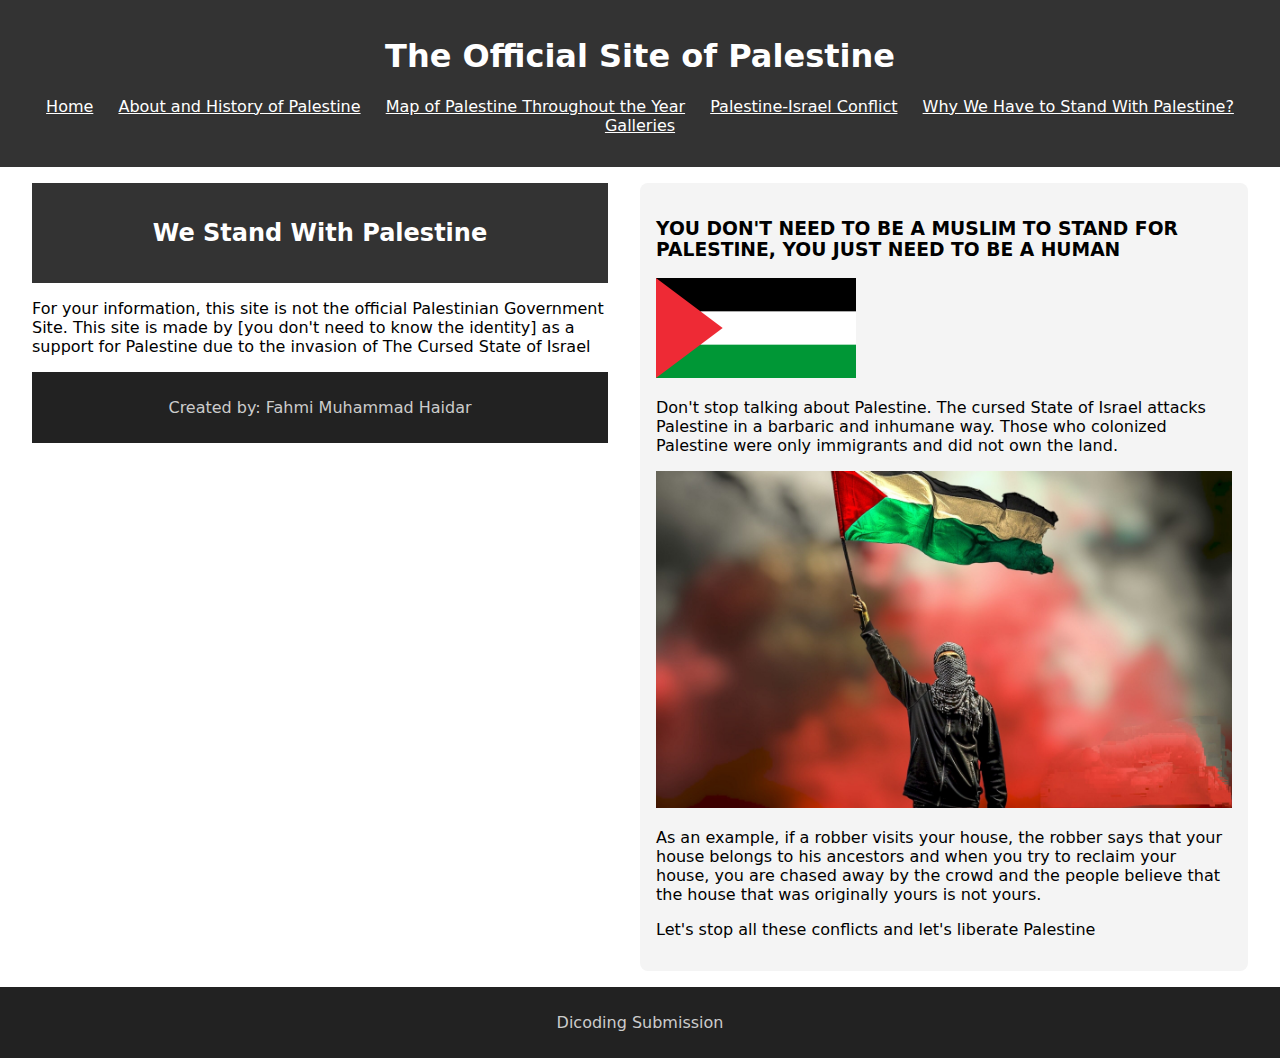
<file: WebDasar - Fahmi Muhammad Haidar - Palestine/index.html>
<!DOCTYPE html>
<html lang="en">
<head>
  <meta charset="UTF-8">
  <meta name="viewport" content="width=device-width, initial-scale=1.0">
  <title>State of Palestine</title>
  <link rel="stylesheet" href="files/styles.css">
</head>
<body>
  <!-- Header Section -->
  <header>
    <h1>The Official Site of Palestine</h1>
    <nav>
      <ul>
        <li><a href="index.html"><u>Home</u></a></li>
        <li><a href="about.html"><u>About and History of Palestine</u></a></li>
        <li><a href="map.html"><u>Map of Palestine Throughout the Year</u></a></li>
        <li><a href="conflict.html"><u>Palestine-Israel Conflict</u></a></li>
        <li><a href="stand.html"><u>Why We Have to Stand With Palestine?</u></a></li>
        <li><a href="galleries.html"><u>Galleries</u></a></li>
      </ul>
    </nav>
  </header>

  <!-- Main Content Section -->
  <main>
    <!-- Article Section -->
    <article>
      <header>
        <h2>We Stand With Palestine</h2>
      </header>
      <p>For your information, this site is not the official Palestinian Government Site. This site is made by [you don't need to know the identity] as a support for Palestine due to the invasion of The Cursed State of Israel</p>
      <footer>
        <p>Created by: Fahmi Muhammad Haidar</p>
      </footer>
    </article>

    <!-- Aside Section (with image and bio) -->
    <aside>
      <h3>YOU DON'T NEED TO BE A MUSLIM TO STAND FOR PALESTINE, YOU JUST NEED TO BE A HUMAN</h3>
      <img src="files/img/Flag_of_Palestine.svg.png" alt="Profile Picture" width="200" />
      <p>Don't stop talking about Palestine. The cursed State of Israel attacks Palestine in a barbaric and inhumane way. Those who colonized Palestine were only immigrants and did not own the land.</p>
      <img src="files/img/shutterstock_2379572031-scaled.jpg"/>
      <p>As an example, if a robber visits your house, the robber says that your house belongs to his ancestors and when you try to reclaim your house, you are chased away by the crowd and the people believe that the house that was originally yours is not yours.</p>
      <p>Let's stop all these conflicts and let's liberate Palestine</p>
    </aside>
  </main>

  <!-- Footer Section -->
  <footer>
    <p>Dicoding Submission</p>
  </footer>
</body>
</html>
</file>
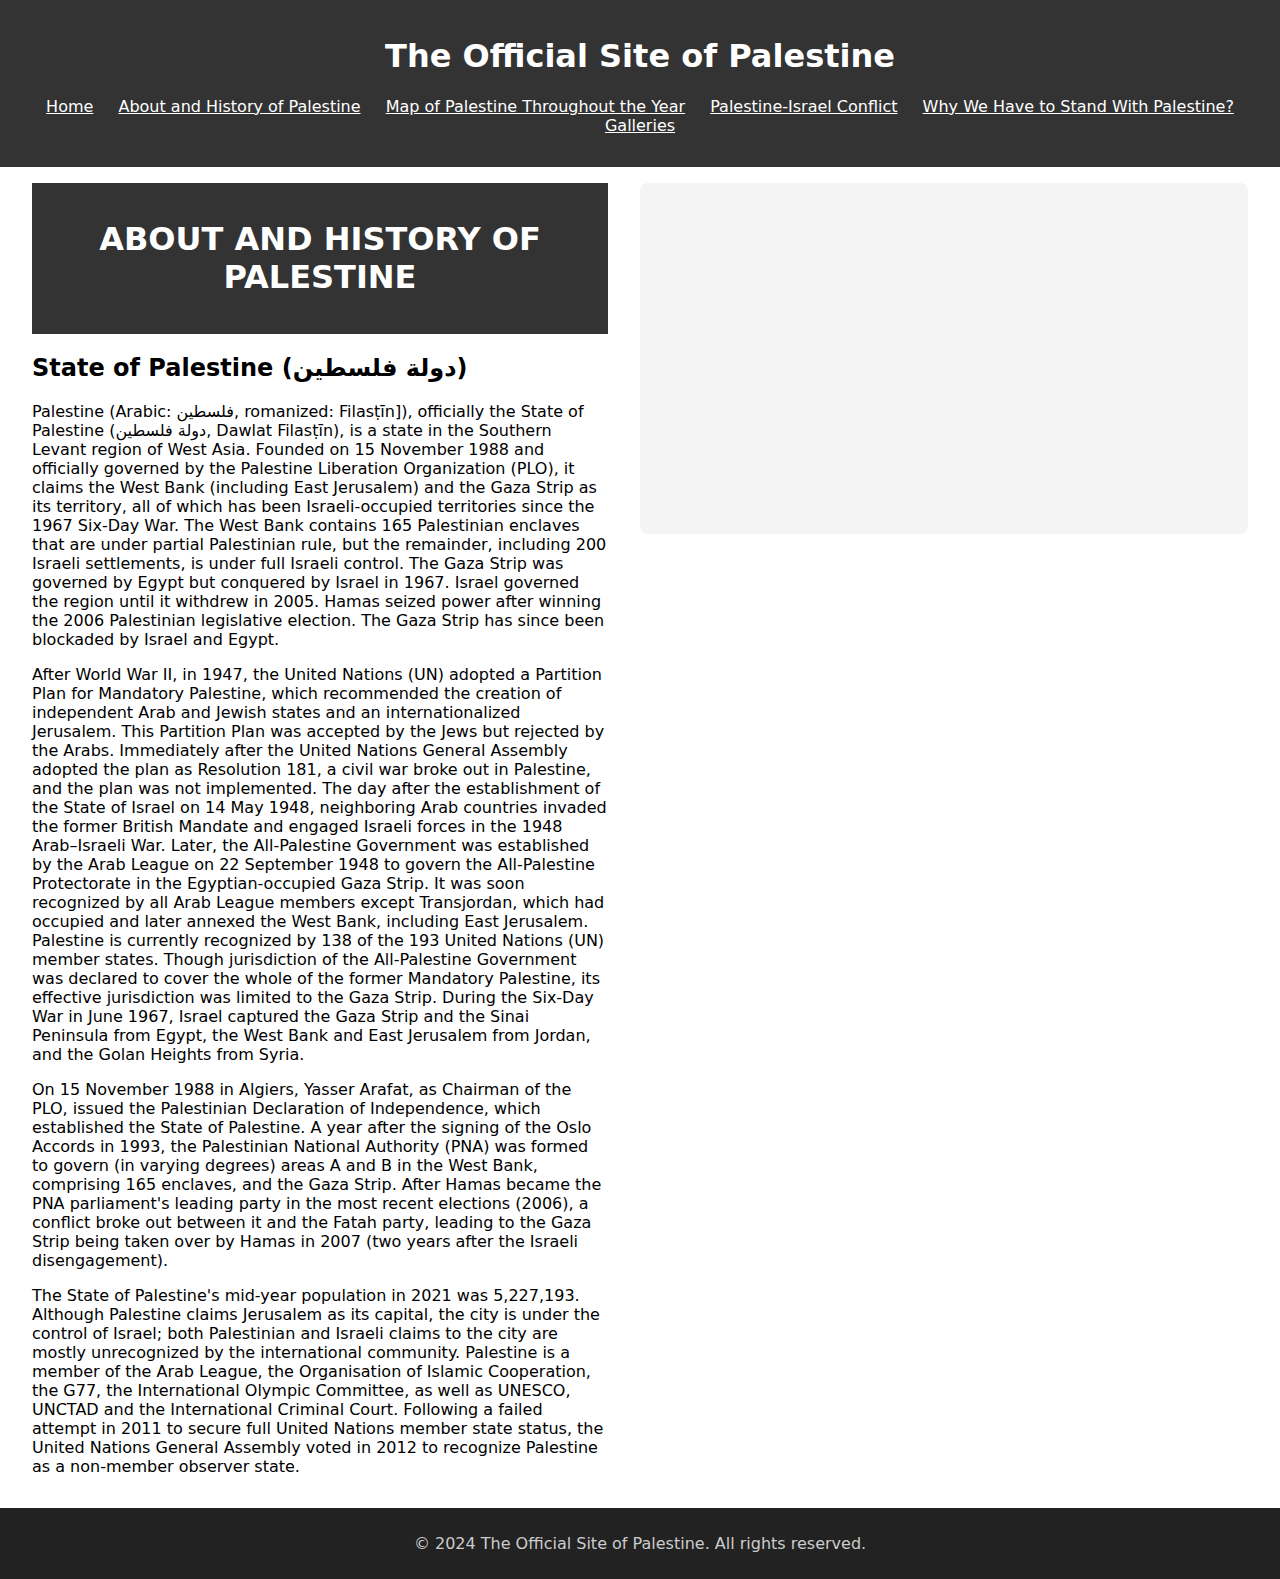
<file: WebDasar - Fahmi Muhammad Haidar - Palestine/about.html>
<!DOCTYPE html>
<html lang="en">
<head>
  <meta charset="UTF-8">
  <meta name="viewport" content="width=device-width, initial-scale=1.0">
  <title>Palestine - About</title>
  <link rel="stylesheet" href="files/styles.css">
</head>
<body>
  <!-- Header Section -->
  <header>
    <h1>The Official Site of Palestine</h1>
    <nav>
      <ul>
        <li><a href="index.html"><u>Home</u></a></li>
        <li><a href="about.html"><u>About and History of Palestine</u></a></li>
        <li><a href="map.html"><u>Map of Palestine Throughout the Year</u></a></li>
        <li><a href="conflict.html"><u>Palestine-Israel Conflict</u></a></li>
        <li><a href="stand.html"><u>Why We Have to Stand With Palestine?</u></a></li>
        <li><a href="galleries.html"><u>Galleries</u></a></li>
      </ul>
    </nav>
  </header>

  <!-- Main Content Section -->
  <main>
    <!-- Article Section -->
    <article>
      <header>
        <h1>ABOUT AND HISTORY OF PALESTINE</h1>
      </header>
      <h2>State of Palestine (دولة فلسطين)</h2>
      <p>Palestine (Arabic: فلسطين, romanized: Filasṭīn]), officially the State of Palestine (دولة فلسطين, Dawlat Filasṭīn), is a state in the Southern Levant region of West Asia. Founded on 15 November 1988 and officially governed by the Palestine Liberation Organization (PLO), it claims the West Bank (including East Jerusalem) and the Gaza Strip as its territory, all of which has been Israeli-occupied territories since the 1967 Six-Day War. The West Bank contains 165 Palestinian enclaves that are under partial Palestinian rule, but the remainder, including 200 Israeli settlements, is under full Israeli control. The Gaza Strip was governed by Egypt but conquered by Israel in 1967. Israel governed the region until it withdrew in 2005. Hamas seized power after winning the 2006 Palestinian legislative election. The Gaza Strip has since been blockaded by Israel and Egypt.</p>
      <p>After World War II, in 1947, the United Nations (UN) adopted a Partition Plan for Mandatory Palestine, which recommended the creation of independent Arab and Jewish states and an internationalized Jerusalem. This Partition Plan was accepted by the Jews but rejected by the Arabs. Immediately after the United Nations General Assembly adopted the plan as Resolution 181, a civil war broke out in Palestine, and the plan was not implemented. The day after the establishment of the State of Israel on 14 May 1948, neighboring Arab countries invaded the former British Mandate and engaged Israeli forces in the 1948 Arab–Israeli War. Later, the All-Palestine Government was established by the Arab League on 22 September 1948 to govern the All-Palestine Protectorate in the Egyptian-occupied Gaza Strip. It was soon recognized by all Arab League members except Transjordan, which had occupied and later annexed the West Bank, including East Jerusalem. Palestine is currently recognized by 138 of the 193 United Nations (UN) member states. Though jurisdiction of the All-Palestine Government was declared to cover the whole of the former Mandatory Palestine, its effective jurisdiction was limited to the Gaza Strip. During the Six-Day War in June 1967, Israel captured the Gaza Strip and the Sinai Peninsula from Egypt, the West Bank and East Jerusalem from Jordan, and the Golan Heights from Syria.</p>
      <p>On 15 November 1988 in Algiers, Yasser Arafat, as Chairman of the PLO, issued the Palestinian Declaration of Independence, which established the State of Palestine. A year after the signing of the Oslo Accords in 1993, the Palestinian National Authority (PNA) was formed to govern (in varying degrees) areas A and B in the West Bank, comprising 165 enclaves, and the Gaza Strip. After Hamas became the PNA parliament's leading party in the most recent elections (2006), a conflict broke out between it and the Fatah party, leading to the Gaza Strip being taken over by Hamas in 2007 (two years after the Israeli disengagement).</p>
      <p>The State of Palestine's mid-year population in 2021 was 5,227,193. Although Palestine claims Jerusalem as its capital, the city is under the control of Israel; both Palestinian and Israeli claims to the city are mostly unrecognized by the international community. Palestine is a member of the Arab League, the Organisation of Islamic Cooperation, the G77, the International Olympic Committee, as well as UNESCO, UNCTAD and the International Criminal Court. Following a failed attempt in 2011 to secure full United Nations member state status, the United Nations General Assembly voted in 2012 to recognize Palestine as a non-member observer state.</p>
      
    </article>
    <!-- Aside Section -->
    <aside>
      <iframe width="560" height="315" src="https://youtu.be/tWb_D-_r2WE?si=VzCyvlWkYKyxPHEJ" 
        title="YouTube video player" frameborder="0" allow="accelerometer; autoplay; 
        clipboard-write; encrypted-media; gyroscope; picture-in-picture" allowfullscreen>
    </iframe>
    </aside>
  </main>

  <!-- Footer Section -->
  <footer>
    <p>&copy; 2024 The Official Site of Palestine. All rights reserved.</p>
  </footer>
</body>
</html>
</file>
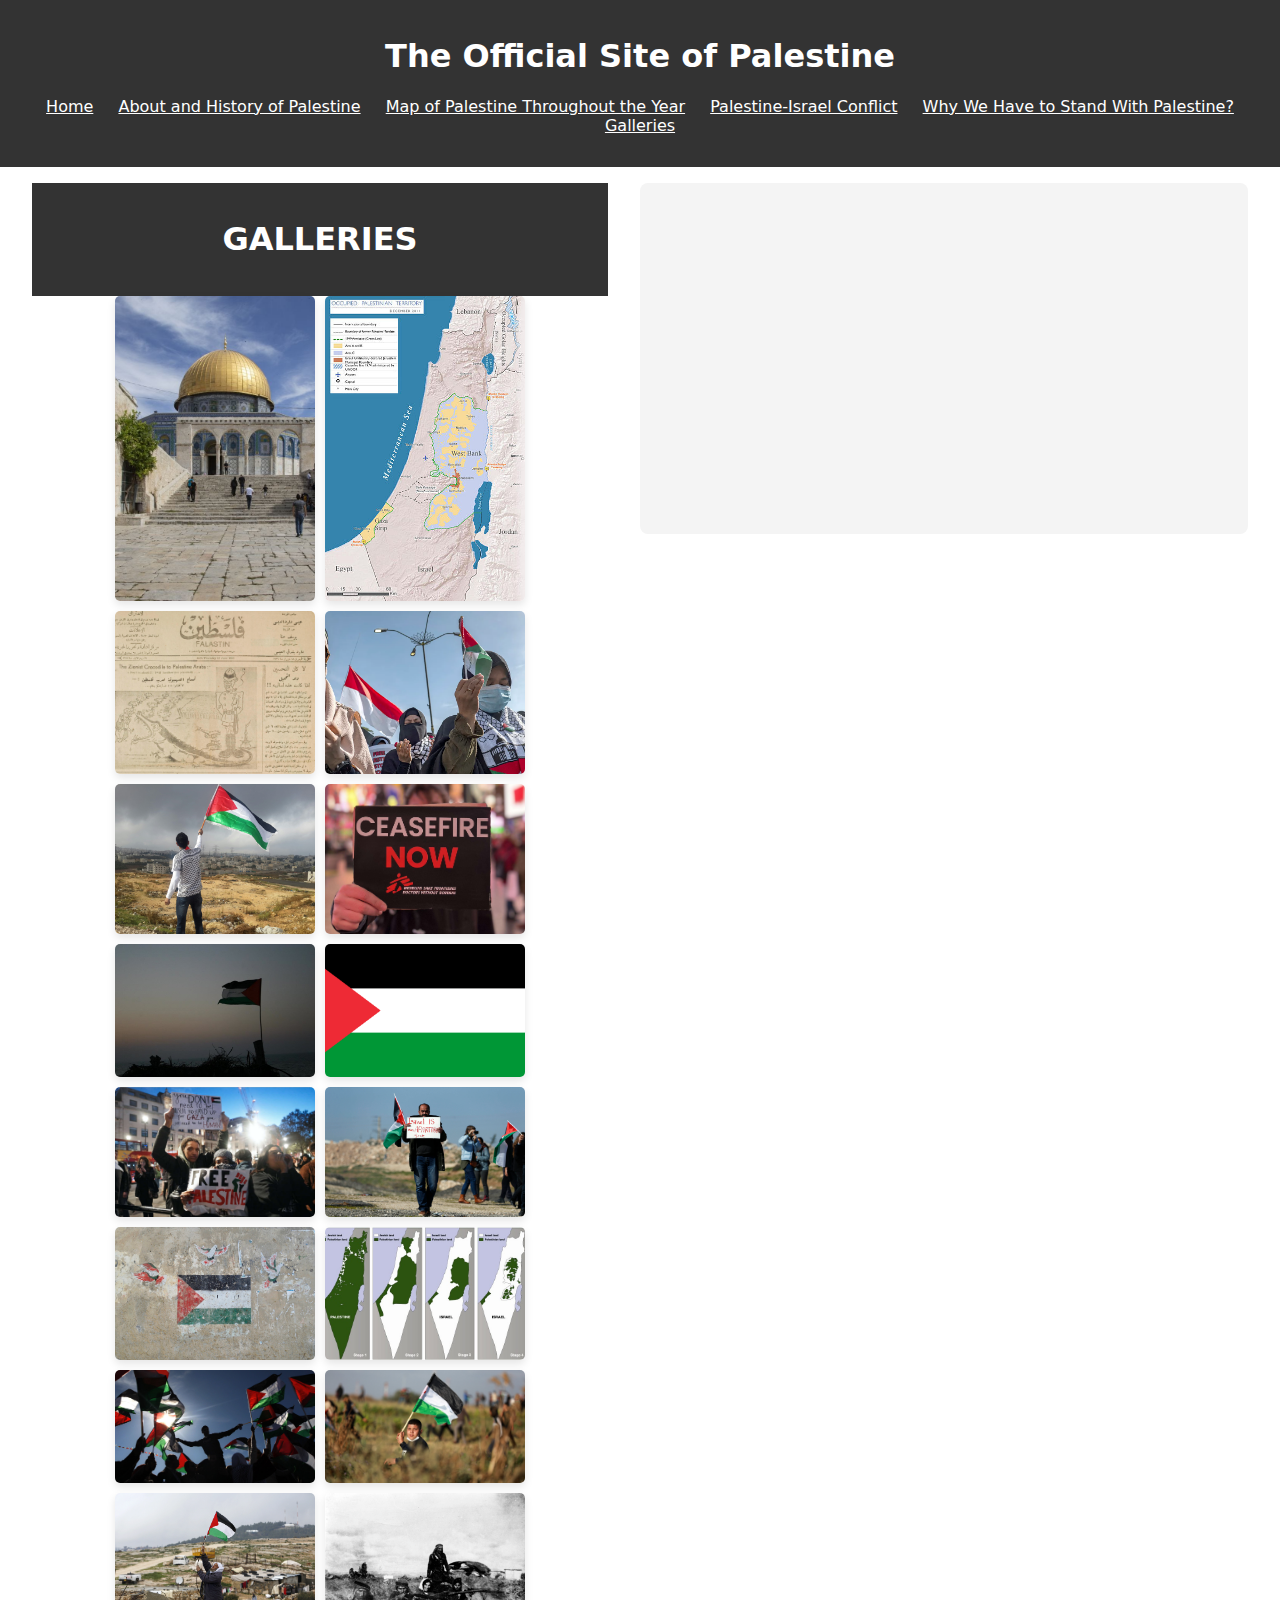
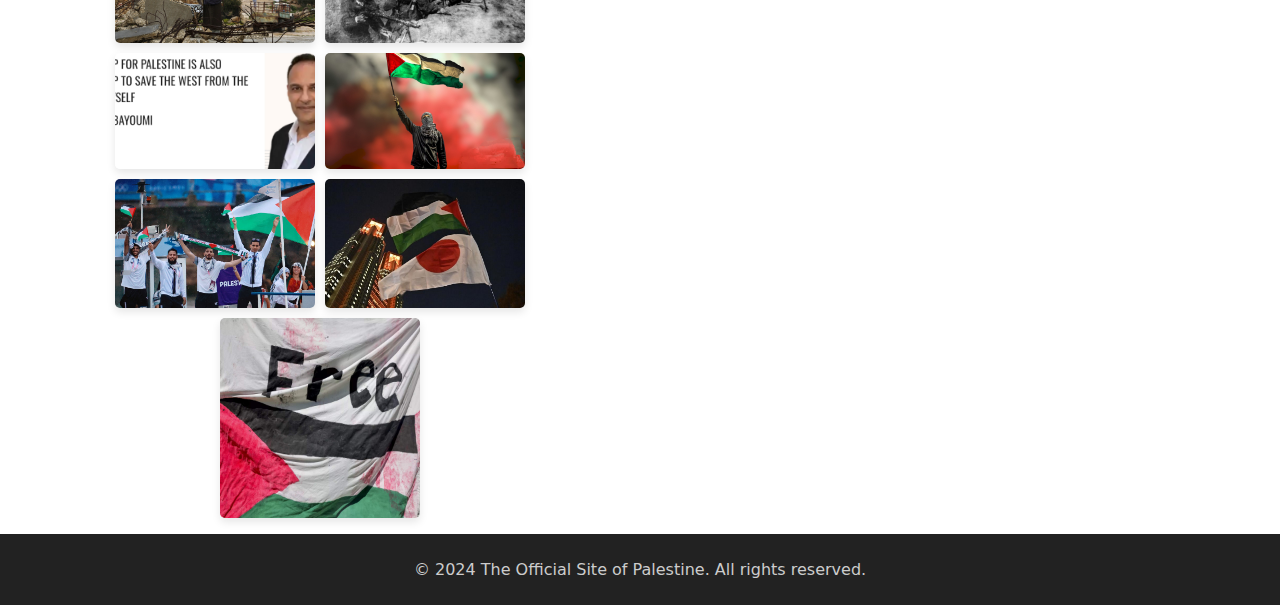
<file: WebDasar - Fahmi Muhammad Haidar - Palestine/galleries.html>
<!DOCTYPE html>
<html lang="en">
<head>
  <meta charset="UTF-8">
  <meta name="viewport" content="width=device-width, initial-scale=1.0">
  <title>Palestine - Galleries</title>
  <link rel="stylesheet" href="files/styles.css">
</head>
<body>
  <!-- Header Section -->
  <header>
    <h1>The Official Site of Palestine</h1>
    <nav>
      <ul>
        <li><a href="index.html"><u>Home</u></a></li>
        <li><a href="about.html"><u>About and History of Palestine</u></a></li>
        <li><a href="map.html"><u>Map of Palestine Throughout the Year</u></a></li>
        <li><a href="conflict.html"><u>Palestine-Israel Conflict</u></a></li>
        <li><a href="stand.html"><u>Why We Have to Stand With Palestine?</u></a></li>
        <li><a href="galleries.html"><u>Galleries</u></a></li>
      </ul>
    </nav>
  </header>

  <!-- Main Content Section -->
  <main>
    <!-- Article Section -->
    <article>
      <header>
        <h1>GALLERIES</h1>
      </header>
      <div class="gallery">
        <img src="files/img/20191018_2_38819540_48599720.jpg" alt="Gallery Image 1"/>
        <img src="files/img/375px-Occupied_Palestinian_Territories.jpg" alt="Gallery Image 2"/>
        <img src="files/img/A_1936_caricature_published_in_the_Falastin_newspaper_on_Zionism_and_Palestine.png" alt="Gallery Image 3"/>
        <img src="files/img/AFP__20240114__1929012714__v2__HighRes__1248px.webp" alt="Gallery Image 4"/>
        <img src="files/img/ahmed-abu-hameeda-D9lCSvUcErk-unsplash-1-scaled.jpg" alt="Gallery Image 5"/>
        <img src="files/img/CeasefireNow_TimesSq.jpeg" alt="Gallery Image 6"/>
        <img src="files/img/flag_cropped.jpg" alt="Gallery Image 7"/>
        <img src="files/img/Flag_of_Palestine.svg.png" alt="Gallery Image 8"/>
        <img src="files/img/FreePalestine-1200.jpg" alt="Gallery Image 9"/>
        <img src="files/img/gettyimages-1086954640_1.jpg" alt="Gallery Image 10"/>
        <img src="files/img/image-asset.jpeg" alt="Gallery Image 11"/>
        <img src="files/img/media.jpg" alt="Gallery Image 12"/>
        <img src="files/img/palestine-ap_327669110451.jpg" alt="Gallery Image 13"/>
        <img src="files/img/Palestine-Gaza protest-may-2023-reuters.jpg" alt="Gallery Image 14"/>
        <img src="files/img/palestinian_flag003.webp" alt="Gallery Image 15"/>
        <img src="files/img/Resistance_of_Palestinian_men_and_women.png" alt="Gallery Image 16"/>
        <img src="files/img/screenshot-1726881178245.png" alt="Gallery Image 17"/>
        <img src="files/img/shutterstock_2379572031-scaled.jpg" alt="Gallery Image 18"/>
        <img src="files/img/team-palestine-olympics-boat-rt-jt-240727_1722087079980_hpEmbed_14x9.avif" alt="Gallery Image 19"/>
        <img src="files/img/thumbs_b_c_3f07c716934a96c5a2dae76ba1113047.jpg" alt="Gallery Image 20"/>
        <img src="files/img/what-a-free-palestine-means-in-practice.jpg" alt="Gallery Image 21"/>
      </div>
    </article>

    <!-- Aside Section -->
    <aside>
      <iframe width="560" height="315" src="https://youtu.be/QUCeQt8zg5o?si=SwjKggedFd_YR8SZ" 
        title="YouTube video player" frameborder="0" allow="accelerometer; autoplay; 
        clipboard-write; encrypted-media; gyroscope; picture-in-picture" allowfullscreen>
    </iframe>
    </aside>
  </main>

  <!-- Footer Section -->
  <footer>
    <p>&copy; 2024 The Official Site of Palestine. All rights reserved.</p>
  </footer>
</body>
</html>
</file>
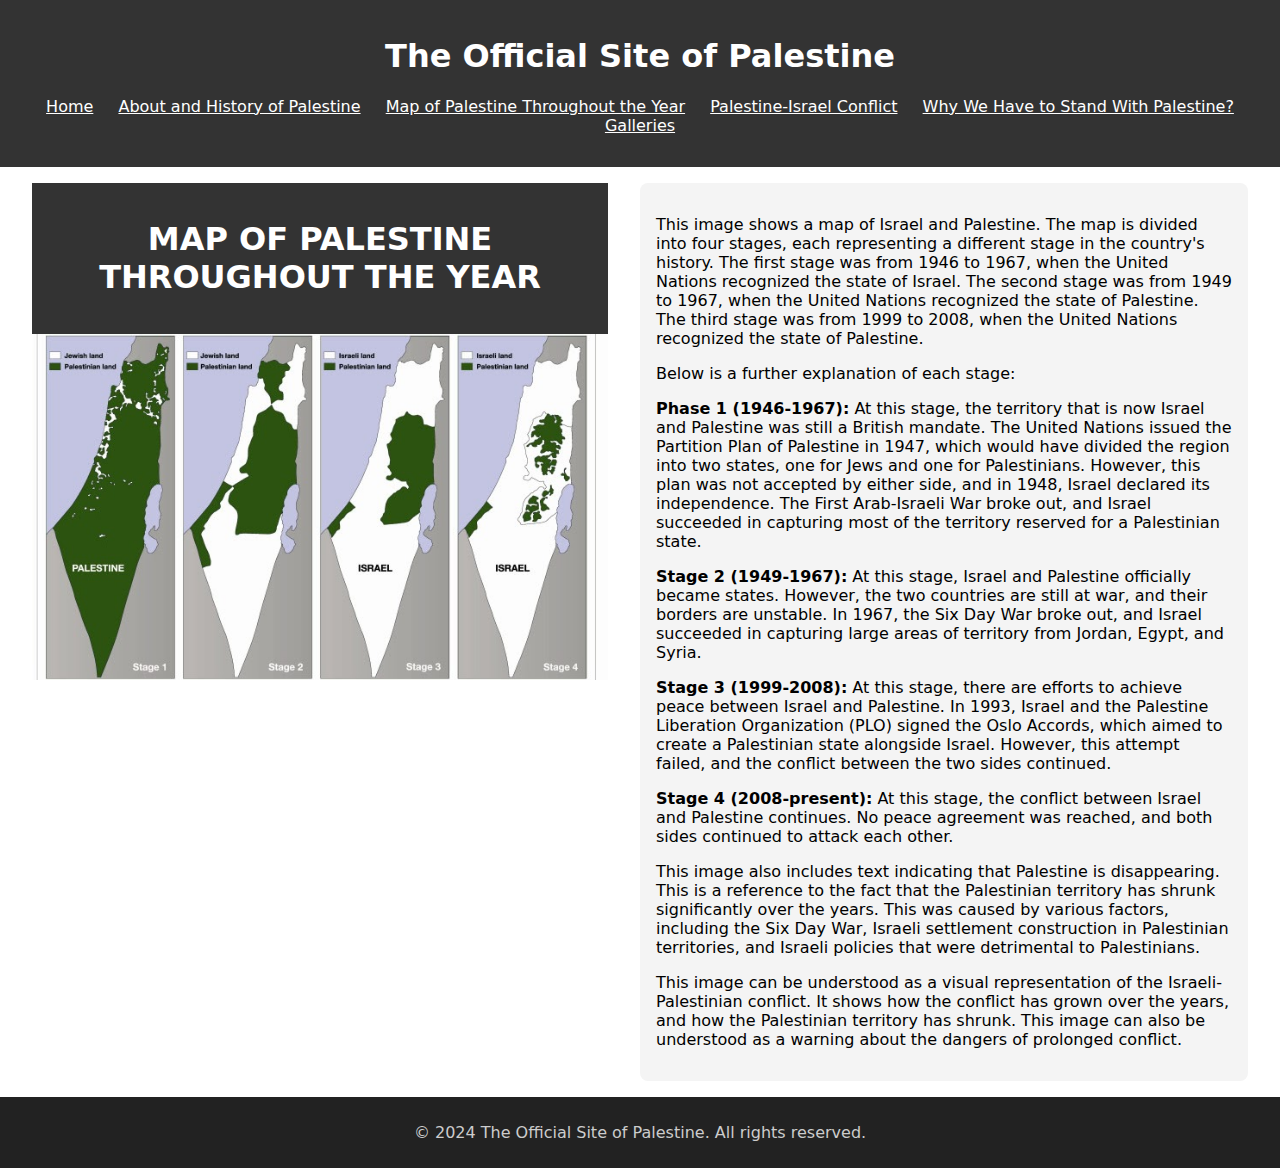
<file: WebDasar - Fahmi Muhammad Haidar - Palestine/map.html>
<!DOCTYPE html>
<html lang="en">
<head>
  <meta charset="UTF-8">
  <meta name="viewport" content="width=device-width, initial-scale=1.0">
  <title>Palestine - Map</title>
  <link rel="stylesheet" href="files/styles.css">
</head>
<body>
  <!-- Header Section -->
  <header>
    <h1>The Official Site of Palestine</h1>
    <nav>
      <ul>
        <li><a href="index.html"><u>Home</u></a></li>
        <li><a href="about.html"><u>About and History of Palestine</u></a></li>
        <li><a href="map.html"><u>Map of Palestine Throughout the Year</u></a></li>
        <li><a href="conflict.html"><u>Palestine-Israel Conflict</u></a></li>
        <li><a href="stand.html"><u>Why We Have to Stand With Palestine?</u></a></li>
        <li><a href="galleries.html"><u>Galleries</u></a></li>
      </ul>
    </nav>
  </header>

  <!-- Main Content Section -->
  <main>
    <!-- Article Section -->
    <article>
      <header>
        <h1>MAP OF PALESTINE THROUGHOUT THE YEAR</h1>
      </header>
      <img src="files/img/media.jpg"/>
    </article>
    <!-- Aside Section -->
    <aside>
      <p>This image shows a map of Israel and Palestine. The map is divided into four stages, each representing a different stage in the country's history. The first stage was from 1946 to 1967, when the United Nations recognized the state of Israel. The second stage was from 1949 to 1967, when the United Nations recognized the state of Palestine. The third stage was from 1999 to 2008, when the United Nations recognized the state of Palestine.</p>
      <p>Below is a further explanation of each stage:</p>
      <p><b>Phase 1 (1946-1967):</b> At this stage, the territory that is now Israel and Palestine was still a British mandate. The United Nations issued the Partition Plan of Palestine in 1947, which would have divided the region into two states, one for Jews and one for Palestinians. However, this plan was not accepted by either side, and in 1948, Israel declared its independence. The First Arab-Israeli War broke out, and Israel succeeded in capturing most of the territory reserved for a Palestinian state.</p>
      <p><b>Stage 2 (1949-1967):</b> At this stage, Israel and Palestine officially became states. However, the two countries are still at war, and their borders are unstable. In 1967, the Six Day War broke out, and Israel succeeded in capturing large areas of territory from Jordan, Egypt, and Syria.</p>
      <p><b>Stage 3 (1999-2008):</b> At this stage, there are efforts to achieve peace between Israel and Palestine. In 1993, Israel and the Palestine Liberation Organization (PLO) signed the Oslo Accords, which aimed to create a Palestinian state alongside Israel. However, this attempt failed, and the conflict between the two sides continued.</p>
      <p><b>Stage 4 (2008-present):</b> At this stage, the conflict between Israel and Palestine continues. No peace agreement was reached, and both sides continued to attack each other.</p>
      <p>This image also includes text indicating that Palestine is disappearing. This is a reference to the fact that the Palestinian territory has shrunk significantly over the years. This was caused by various factors, including the Six Day War, Israeli settlement construction in Palestinian territories, and Israeli policies that were detrimental to Palestinians.</p>
      <p>This image can be understood as a visual representation of the Israeli-Palestinian conflict. It shows how the conflict has grown over the years, and how the Palestinian territory has shrunk. This image can also be understood as a warning about the dangers of prolonged conflict.</p>
    </aside>
  </main>

  <!-- Footer Section -->
  <footer>
    <p>&copy; 2024 The Official Site of Palestine. All rights reserved.</p>
  </footer>
</body>
</html>
</file>
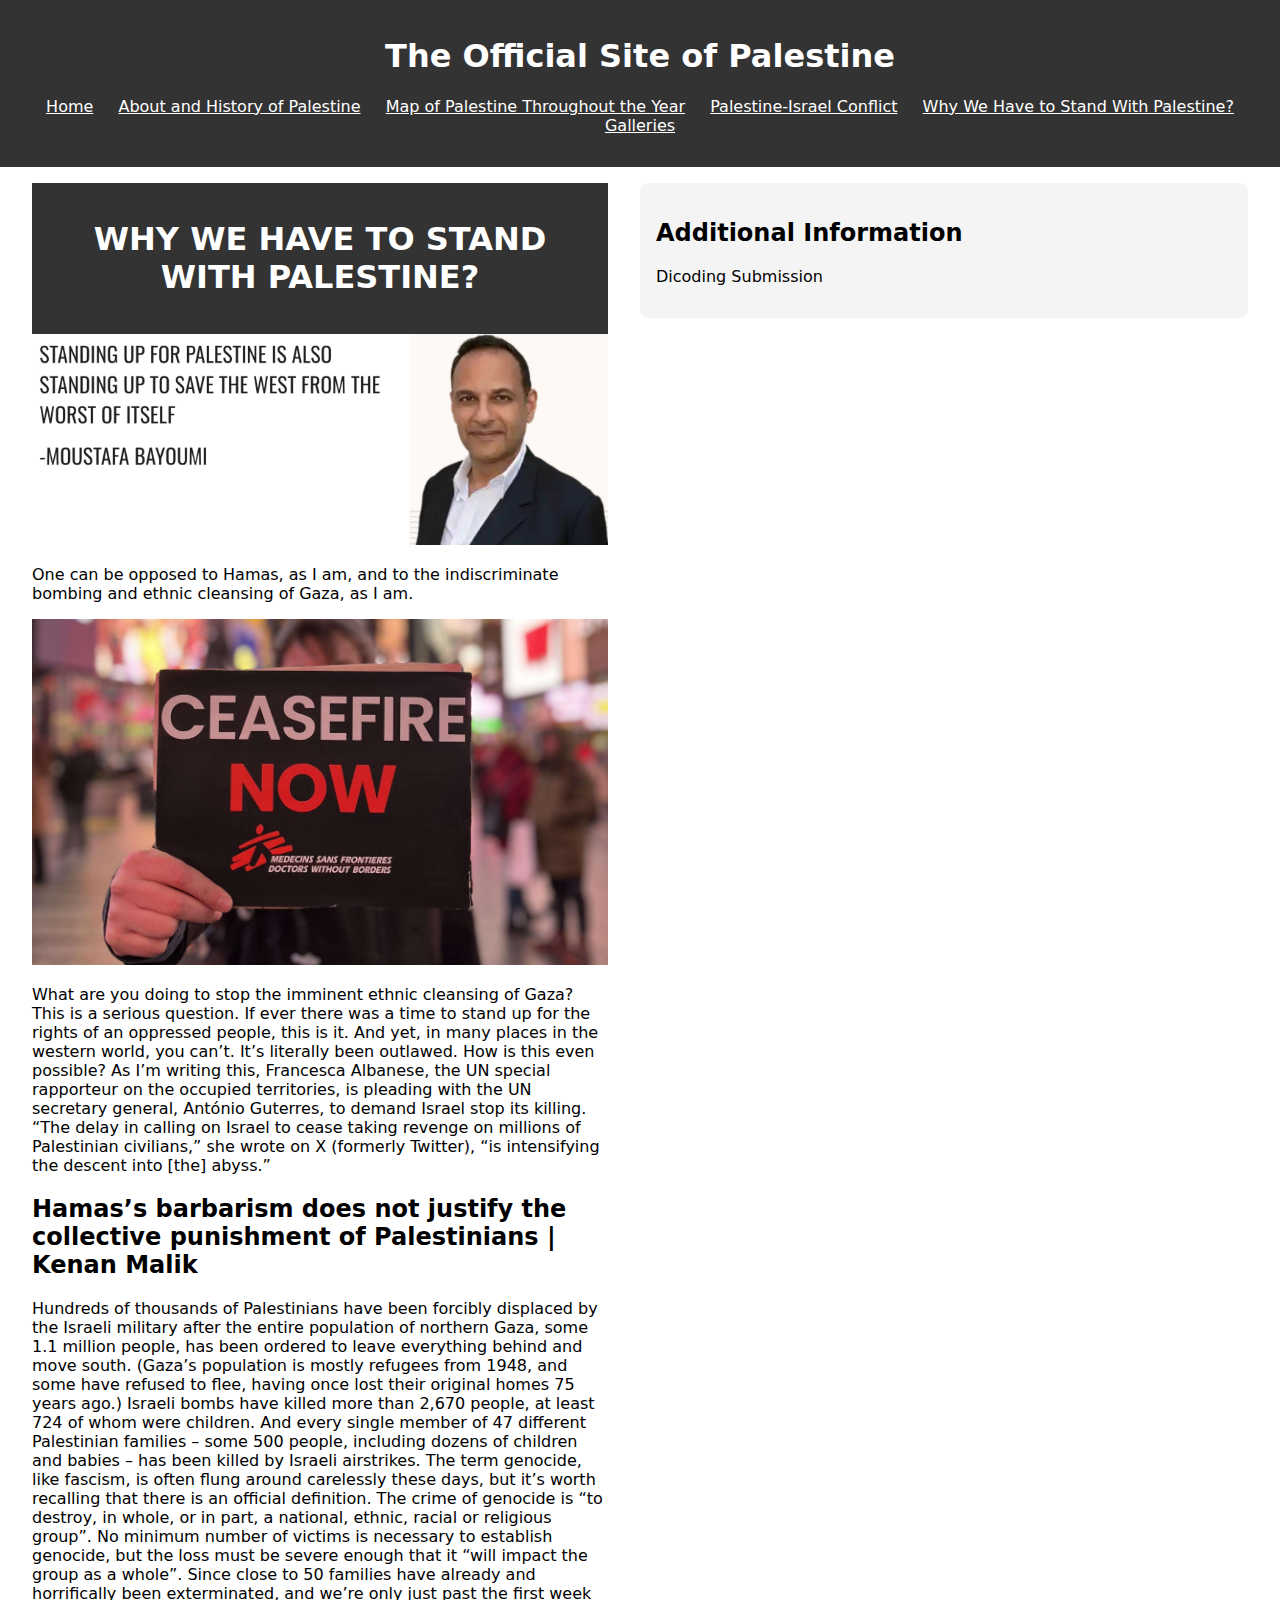
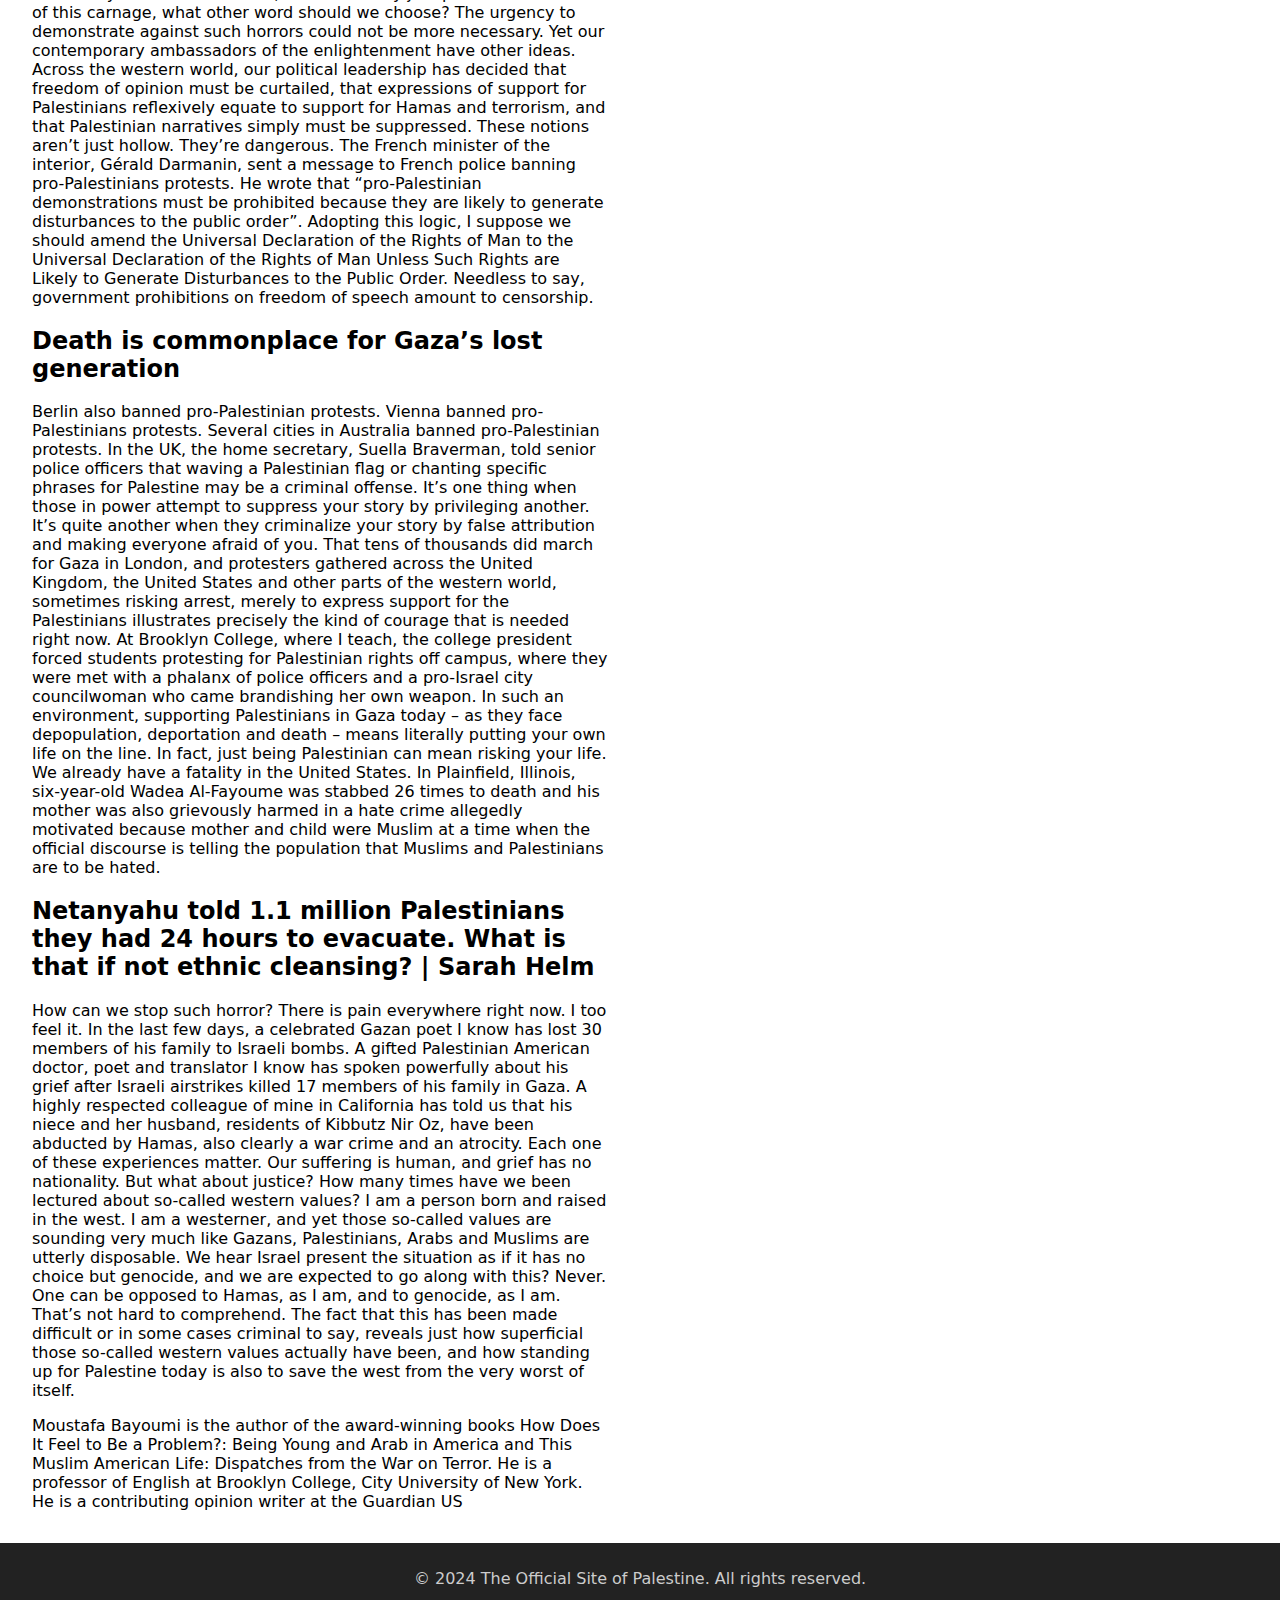
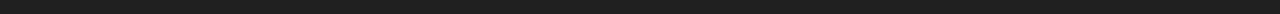
<file: WebDasar - Fahmi Muhammad Haidar - Palestine/stand.html>
<!DOCTYPE html>
<html lang="en">
<head>
  <meta charset="UTF-8">
  <meta name="viewport" content="width=device-width, initial-scale=1.0">
  <title>Palestine - Stand</title>
  <link rel="stylesheet" href="files/styles.css">
</head>
<body>
  <!-- Header Section -->
  <header>
    <h1>The Official Site of Palestine</h1>
    <nav>
      <ul>
        <li><a href="index.html"><u>Home</u></a></li>
        <li><a href="about.html"><u>About and History of Palestine</u></a></li>
        <li><a href="map.html"><u>Map of Palestine Throughout the Year</u></a></li>
        <li><a href="conflict.html"><u>Palestine-Israel Conflict</u></a></li>
        <li><a href="stand.html"><u>Why We Have to Stand With Palestine?</u></a></li>
        <li><a href="galleries.html"><u>Galleries</u></a></li>
      </ul>
    </nav>
  </header>

  <!-- Main Content Section -->
  <main>
    <!-- Article Section -->
    <article>
      <header>
        <h1>WHY WE HAVE TO STAND WITH PALESTINE?</h1>
      </header>
      <img src="files/img/screenshot-1726881178245.png"/>
      <p>One can be opposed to Hamas, as I am, and to the indiscriminate bombing and ethnic cleansing of Gaza, as I am.</p>
      <img src="files/img/CeasefireNow_TimesSq.jpeg"/>
      <p>What are you doing to stop the imminent ethnic cleansing of Gaza? This is a serious question. If ever there was a time to stand up for the rights of an oppressed people, this is it. And yet, in many places in the western world, you can’t. It’s literally been outlawed. How is this even possible? As I’m writing this, Francesca Albanese, the UN special rapporteur on the occupied territories, is pleading with the UN secretary general, António Guterres, to demand Israel stop its killing. “The delay in calling on Israel to cease taking revenge on millions of Palestinian civilians,” she wrote on X (formerly Twitter), “is intensifying the descent into [the] abyss.”</p>
      <h2>Hamas’s barbarism does not justify the collective punishment of Palestinians | Kenan Malik</h2>
      <p>Hundreds of thousands of Palestinians have been forcibly displaced by the Israeli military after the entire population of northern Gaza, some 1.1 million people, has been ordered to leave everything behind and move south. (Gaza’s population is mostly refugees from 1948, and some have refused to flee, having once lost their original homes 75 years ago.) Israeli bombs have killed more than 2,670 people, at least 724 of whom were children. And every single member of 47 different Palestinian families – some 500 people, including dozens of children and babies – has been killed by Israeli airstrikes. The term genocide, like fascism, is often flung around carelessly these days, but it’s worth recalling that there is an official definition. The crime of genocide is “to destroy, in whole, or in part, a national, ethnic, racial or religious group”. No minimum number of victims is necessary to establish genocide, but the loss must be severe enough that it “will impact the group as a whole”. Since close to 50 families have already and horrifically been exterminated, and we’re only just past the first week of this carnage, what other word should we choose? The urgency to demonstrate against such horrors could not be more necessary. Yet our contemporary ambassadors of the enlightenment have other ideas. Across the western world, our political leadership has decided that freedom of opinion must be curtailed, that expressions of support for Palestinians reflexively equate to support for Hamas and terrorism, and that Palestinian narratives simply must be suppressed. These notions aren’t just hollow. They’re dangerous. The French minister of the interior, Gérald Darmanin, sent a message to French police banning pro-Palestinians protests. He wrote that “pro-Palestinian demonstrations must be prohibited because they are likely to generate disturbances to the public order”. Adopting this logic, I suppose we should amend the Universal Declaration of the Rights of Man to the Universal Declaration of the Rights of Man Unless Such Rights are Likely to Generate Disturbances to the Public Order. Needless to say, government prohibitions on freedom of speech amount to censorship.</p>
      <h2>Death is commonplace for Gaza’s lost generation</h2>
      <p>Berlin also banned pro-Palestinian protests. Vienna banned pro-Palestinians protests. Several cities in Australia banned pro-Palestinian protests. In the UK, the home secretary, Suella Braverman, told senior police officers that waving a Palestinian flag or chanting specific phrases for Palestine may be a criminal offense. It’s one thing when those in power attempt to suppress your story by privileging another. It’s quite another when they criminalize your story by false attribution and making everyone afraid of you. That tens of thousands did march for Gaza in London, and protesters gathered across the United Kingdom, the United States and other parts of the western world, sometimes risking arrest, merely to express support for the Palestinians illustrates precisely the kind of courage that is needed right now. At Brooklyn College, where I teach, the college president forced students protesting for Palestinian rights off campus, where they were met with a phalanx of police officers and a pro-Israel city councilwoman who came brandishing her own weapon. In such an environment, supporting Palestinians in Gaza today – as they face depopulation, deportation and death – means literally putting your own life on the line. In fact, just being Palestinian can mean risking your life. We already have a fatality in the United States. In Plainfield, Illinois, six-year-old Wadea Al-Fayoume was stabbed 26 times to death and his mother was also grievously harmed in a hate crime allegedly motivated because mother and child were Muslim at a time when the official discourse is telling the population that Muslims and Palestinians are to be hated.</p>
      <h2>Netanyahu told 1.1 million Palestinians they had 24 hours to evacuate. What is that if not ethnic cleansing? | Sarah Helm</h2>
      <p>How can we stop such horror? There is pain everywhere right now. I too feel it. In the last few days, a celebrated Gazan poet I know has lost 30 members of his family to Israeli bombs. A gifted Palestinian American doctor, poet and translator I know has spoken powerfully about his grief after Israeli airstrikes killed 17 members of his family in Gaza. A highly respected colleague of mine in California has told us that his niece and her husband, residents of Kibbutz Nir Oz, have been abducted by Hamas, also clearly a war crime and an atrocity. Each one of these experiences matter. Our suffering is human, and grief has no nationality. But what about justice? How many times have we been lectured about so-called western values? I am a person born and raised in the west. I am a westerner, and yet those so-called values are sounding very much like Gazans, Palestinians, Arabs and Muslims are utterly disposable. We hear Israel present the situation as if it has no choice but genocide, and we are expected to go along with this? Never. One can be opposed to Hamas, as I am, and to genocide, as I am. That’s not hard to comprehend. The fact that this has been made difficult or in some cases criminal to say, reveals just how superficial those so-called western values actually have been, and how standing up for Palestine today is also to save the west from the very worst of itself.</p>
      <p>Moustafa Bayoumi is the author of the award-winning books How Does It Feel to Be a Problem?: Being Young and Arab in America and This Muslim American Life: Dispatches from the War on Terror. He is a professor of English at Brooklyn College, City University of New York. He is a contributing opinion writer at the Guardian US</p>
    </article>
    <!-- Aside Section -->
    <aside>
      <h2>Additional Information</h2>
      <p>Dicoding Submission</p>
    </aside>
  </main>

  <!-- Footer Section -->
  <footer>
    <p>&copy; 2024 The Official Site of Palestine. All rights reserved.</p>
  </footer>
</body>
</html>
</file>
<file: WebDasar - Fahmi Muhammad Haidar - Palestine/files/styles.css>
body {
  font-family: system-ui, -apple-system, BlinkMacSystemFont, 'Segoe UI', Roboto, Oxygen, Ubuntu, Cantarell, 'Open Sans', 'Helvetica Neue', sans-serif;
  margin: 0;
  padding: 0;
  box-sizing: border-box;
  display: flex;
  flex-direction: column;
  min-height: 100vh;
}

header, footer {
  background-color: #333;
  color: white;
  padding: 1rem;
  text-align: center;
}

header nav ul {
  list-style-type: none;
  padding: 0;
}

header nav ul li {
  display: inline;
  margin: 0 10px;
}

header nav ul li a {
  color: white;
  text-decoration: none;
}

main {
  display: flex;
  justify-content: space-around;
  align-items: flex-start;
  padding: 1rem;
  flex-grow: 1;
}

article, aside {
  flex: 1;
  margin: 0 1rem;
}

aside {
  background-color: #f4f4f4;
  padding: 1rem;
  border-radius: 8px;
}

img {
  max-width: 100%;
  height: auto;
}

footer {
  background-color: #222;
  color: #ccc;
  padding: 10px 0;
}

@media (max-width: 768px) {
  main {
    flex-direction: column;
    align-items: center;
  }
}

/* Style for Galeri */
.gallery {
  display: flex;
  flex-wrap: wrap;
  gap: 10px; /* space for each images */
  justify-content: center; /* arrange images in the center */
}

.gallery img {
  width: 200px; /* same width for each images */
  height: auto;
  object-fit: cover; /* same proportional */
  border-radius: 5px; /* giving border in each images */
  box-shadow: 0 4px 8px rgba(0, 0, 0, 0.1); /* giving shadows */
  transition: transform 0.3s ease; /* transitions when hovering */
}

.gallery img:hover {
  transform: scale(1.05); /* zoom when hovering */
}
</file>
